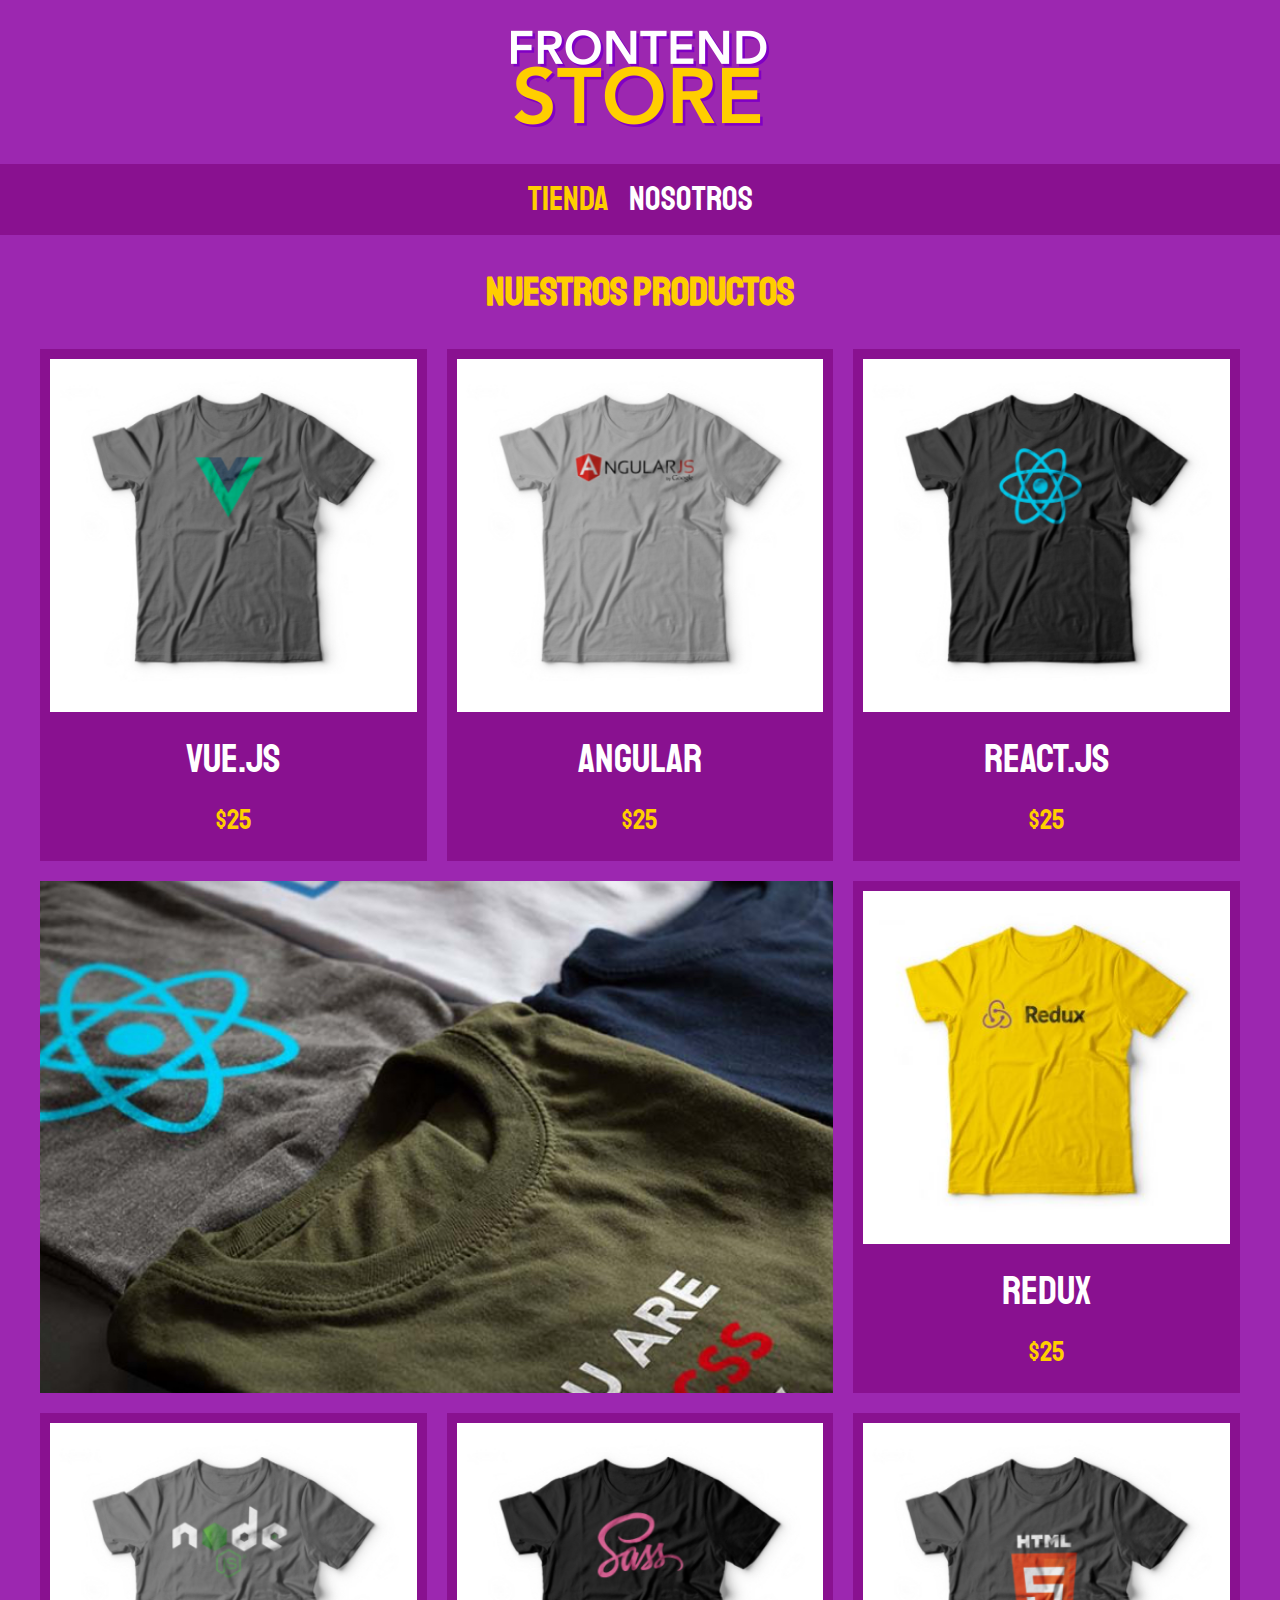
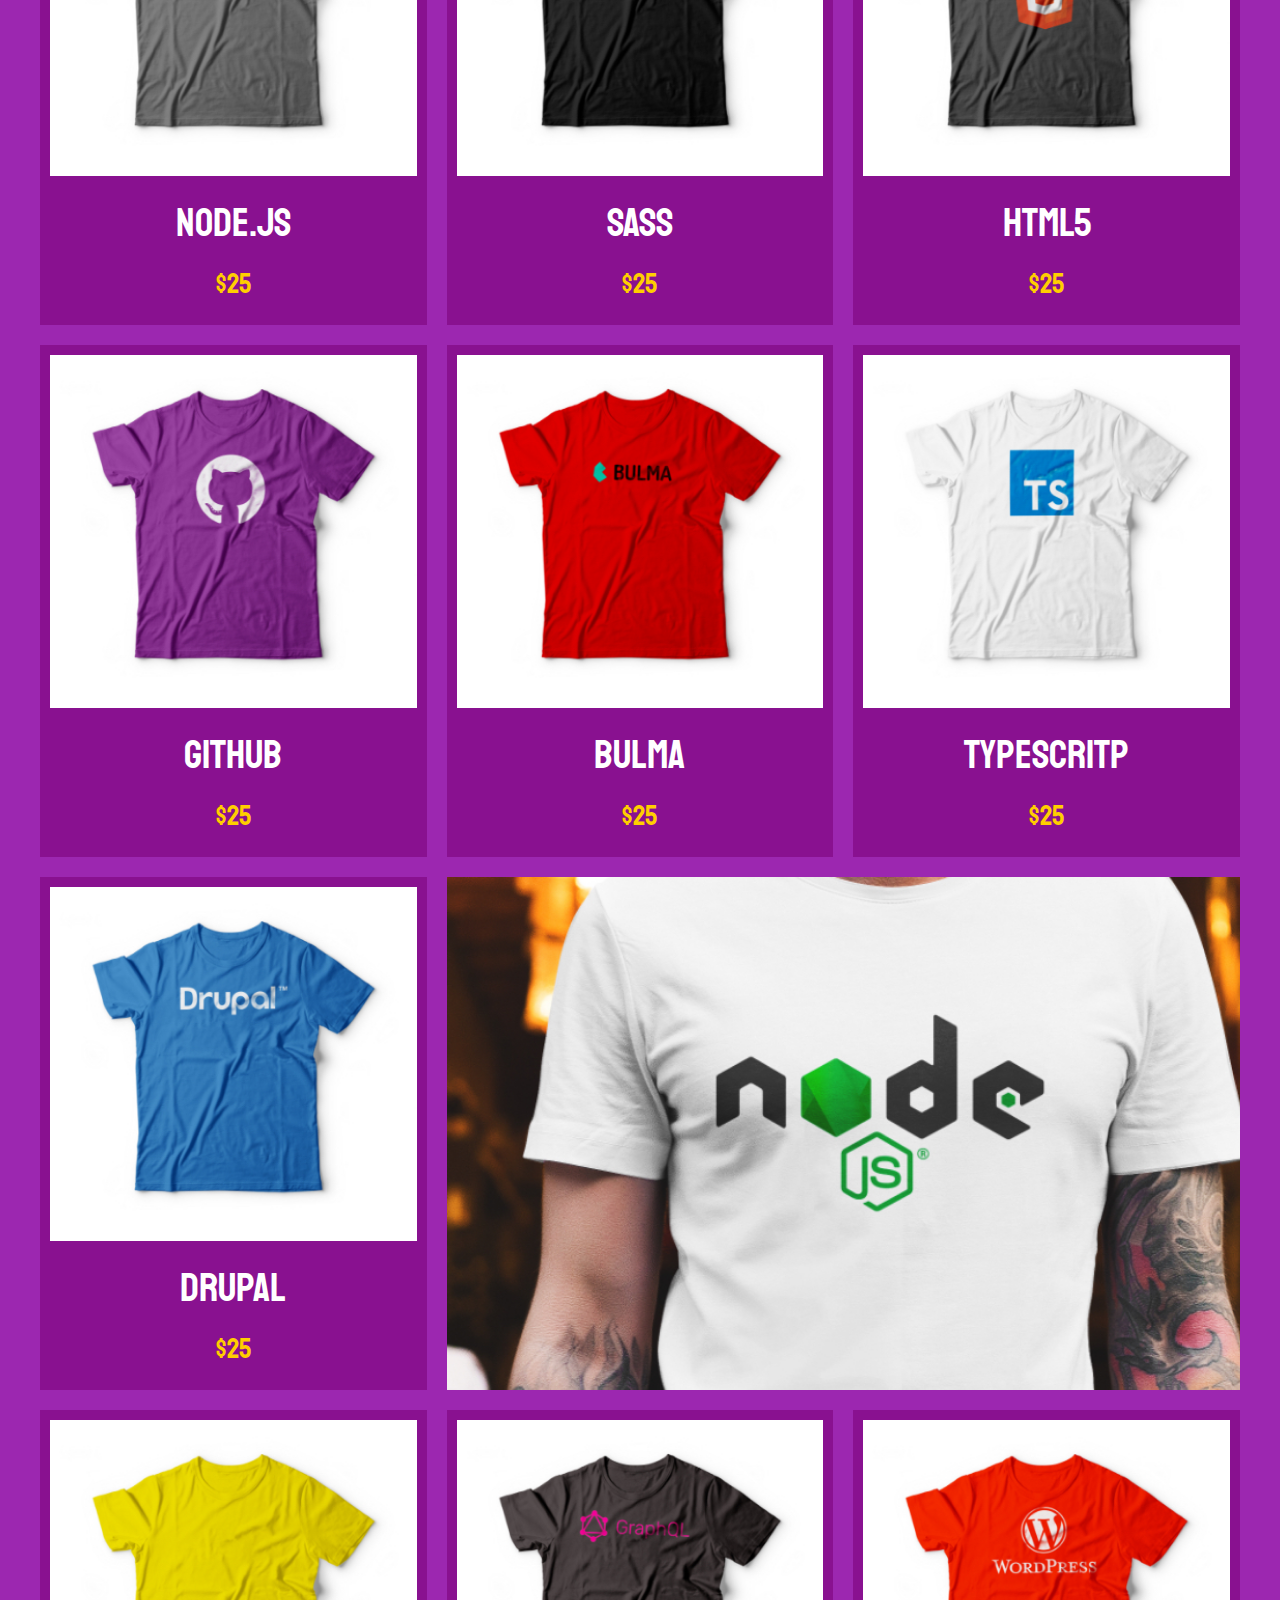
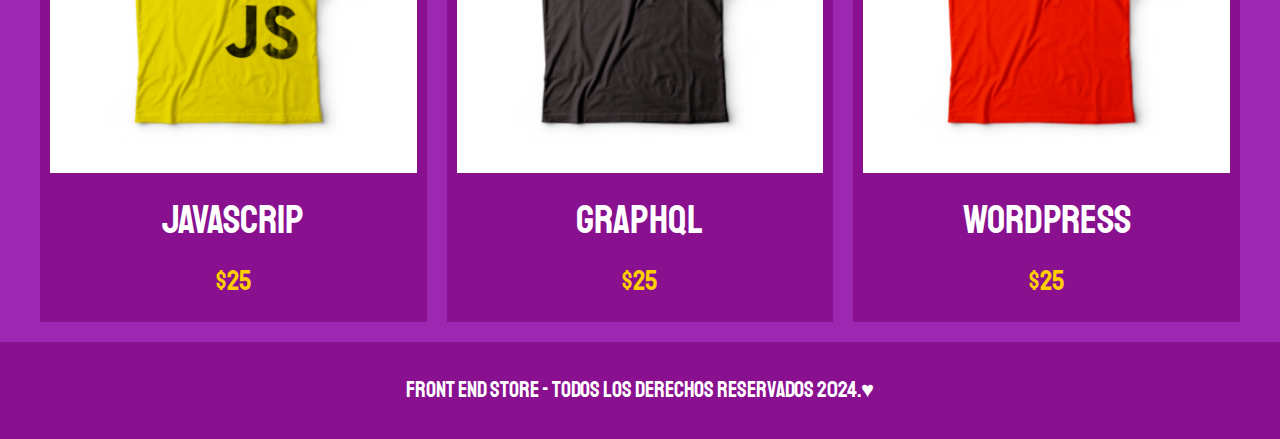
<file: index.html>
<!DOCTYPE html>
<html lang="en">
<head>
    <meta charset="UTF-8">
    <meta name="viewport" content="width=device-width, initial-scale=1.0">
    <!-- pestaña -->
    <title>Tienda de camisetas</title>
    <link rel="shortcut icon" href="/img/icon- store.png" />
    
    <!-- normalize -->
    <link rel="preload" href="/css/normalize.css">
    <link rel="stylesheet" href="./css/normalize.css">
    <!-- CSS -->
    <link rel="preload" href="/css/style.css" as="style">
    <link rel="stylesheet" href="./css/style.css">
    <!-- Fuentes -->
    <link rel="preconnect" href="https://fonts.googleapis.com">
    <link rel="preconnect" href="https://fonts.gstatic.com" crossorigin>
    <link href="https://fonts.googleapis.com/css2?family=Staatliches&display=swap" rel="stylesheet ">
</head>
<body>

    <header class="header">
        <a href="/index.html">
            <img  class="header__logo" src="/img/logo.png" alt="Logo">
        </a>
    </header>

    <nav class="navegacion">
        <a class="navegacion__enlace navegacion__enlace--activo" href="/index.html">Tienda</a>
        <a class="navegacion__enlace " href="/nosotros.html">Nosotros</a>
    </nav>

    <main class="contenedor">
        <h1>Nuestros productos</h1>
        
        <div class="grid">
            <div class="producto">
                <a href="productos.html">
                    
                    <img class="producto__imagen" src="/img/1.jpg" alt="imagen camisa">

                    <div class="producto__informacion" >
                        <p class="producto__nombre">Vue.js</p>
                        <p class="producto__precio">$25</p>
                    </div>
                </a>
            </div><!-- producto -->

            <div class="producto">
                <a href="productos.html">
                    
                    <img class="producto__imagen" src="/img/2.jpg" alt="imagen camisa">

                    <div class="producto__informacion" >
                        <p class="producto__nombre">Angular</p>
                        <p class="producto__precio">$25</p>
                    </div>
                </a>
            </div><!-- producto -->

            <div class="producto">
                <a href="productos.html">
                    
                    <img class="producto__imagen" src="/img/3.jpg" alt="imagen camisa">

                    <div class="producto__informacion" >
                        <p class="producto__nombre">React.js</p>
                        <p class="producto__precio">$25</p>
                    </div>
                </a>
            </div><!-- producto -->

            <div class="producto">
                <a href="productos.html">
                    
                    <img class="producto__imagen" src="/img/4.jpg" alt="imagen camisa">

                    <div class="producto__informacion" >
                        <p class="producto__nombre">Redux</p>
                        <p class="producto__precio">$25</p>
                    </div>
                </a>
            </div><!-- producto -->

            <div class="producto">
                <a href="productos.html">
                    
                    <img class="producto__imagen" src="/img/5.jpg" alt="imagen camisa">

                    <div class="producto__informacion" >
                        <p class="producto__nombre">Node.js</p>
                        <p class="producto__precio">$25</p>
                    </div>
                </a>
            </div><!-- producto -->

            <div class="producto">
                <a href="productos.html">
                    
                    <img class="producto__imagen" src="/img/6.jpg" alt="imagen camisa">

                    <div class="producto__informacion" >
                        <p class="producto__nombre">Sass</p>
                        <p class="producto__precio">$25</p>
                    </div>
                </a>
            </div><!-- producto -->

            <div class="producto">
                <a href="productos.html">
                    
                    <img class="producto__imagen" src="/img/7.jpg" alt="imagen camisa">

                    <div class="producto__informacion" >
                        <p class="producto__nombre">HTML5</p>
                        <p class="producto__precio">$25</p>
                    </div>
                </a>
            </div><!-- producto -->

            <div class="producto">
                <a href="productos.html">
                    
                    <img class="producto__imagen" src="/img/8.jpg" alt="imagen camisa">

                    <div class="producto__informacion" >
                        <p class="producto__nombre">GitHub</p>
                        <p class="producto__precio">$25</p>
                    </div>
                </a>
            </div><!-- producto -->

            <div class="producto">
                <a href="productos.html">
                    
                    <img class="producto__imagen" src="/img/9.jpg" alt="imagen camisa">

                    <div class="producto__informacion" >
                        <p class="producto__nombre">Bulma</p>
                        <p class="producto__precio">$25</p>
                    </div>
                </a>
            </div><!-- producto -->

            <div class="producto">
                <a href="productos.html">
                    
                    <img class="producto__imagen" src="/img/10.jpg" alt="imagen camisa">

                    <div class="producto__informacion" >
                        <p class="producto__nombre">TypeScritp</p>
                        <p class="producto__precio">$25</p>
                    </div>
                </a>
            </div><!-- producto -->

            <div class="producto">
                <a href="productos.html">
                    
                    <img class="producto__imagen" src="/img/11.jpg" alt="imagen camisa">

                    <div class="producto__informacion" >
                        <p class="producto__nombre">Drupal</p>
                        <p class="producto__precio">$25</p>
                    </div>
                </a>
            </div><!-- producto -->

            <div class="producto">
                <a href="productos.html">
                    
                    <img class="producto__imagen" src="/img/12.jpg" alt="imagen camisa">

                    <div class="producto__informacion" >
                        <p class="producto__nombre">JavaScrip</p>
                        <p class="producto__precio">$25</p>
                    </div>
                </a>
            </div><!-- producto -->

            <div class="producto">
                <a href="productos.html">
                    
                    <img class="producto__imagen" src="/img/13.jpg" alt="imagen camisa">

                    <div class="producto__informacion" >
                        <p class="producto__nombre">GraphQL</p>
                        <p class="producto__precio">$25</p>
                    </div>
                </a>
            </div><!-- producto -->

            <div class="producto">
                <a href="productos.html">
                    
                    <img class="producto__imagen" src="/img/14.jpg" alt="imagen camisa">

                    <div class="producto__informacion" >
                        <p class="producto__nombre">WordPress</p>
                        <p class="producto__precio">$25</p>
                    </div>
                </a>
            </div><!-- producto -->
            
            <div class="grafico grafico--camisas"></div>
            <div class="grafico grafico--node"></div>

        </div>
    </main>

    <footer class="footer">
        <p class="footer__texto" > Front End Store - todos los derechos reservados 2024.♥</p>
    </footer>
</body>
</html>
</file>
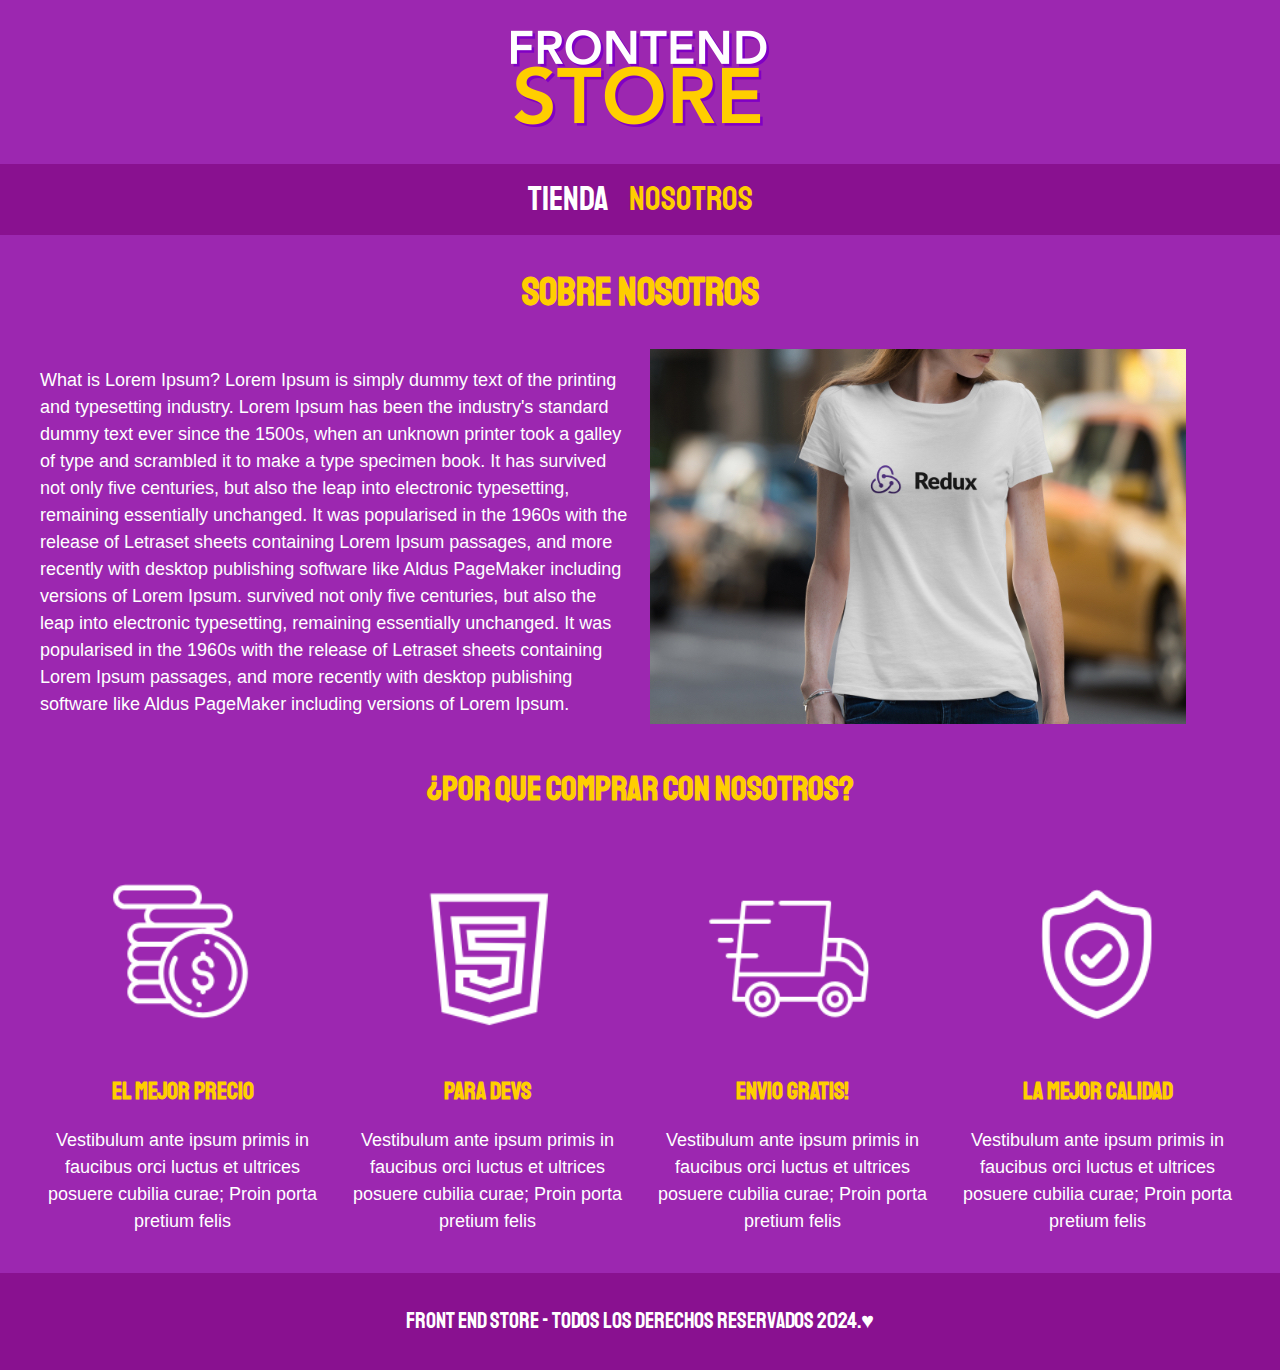
<file: nosotros.html>
<!DOCTYPE html>
<html lang="en">
<head>
    <meta charset="UTF-8">
    <meta name="viewport" content="width=device-width, initial-scale=1.0">
    <!-- pestaña -->
    <title>Tienda de camisetas</title>
    <link rel="shortcut icon" href="/img/icon- store.png" />
    
    <!-- normalize -->
    <link rel="preload" href="/css/normalize.css">
    <link rel="stylesheet" href="./css/normalize.css">
    <!-- CSS -->
    <link rel="preload" href="/css/style.css" as="style">
    <link rel="stylesheet" href="./css/style.css">
    <!-- Fuentes -->
    <link rel="preconnect" href="https://fonts.googleapis.com">
    <link rel="preconnect" href="https://fonts.gstatic.com" crossorigin>
    <link href="https://fonts.googleapis.com/css2?family=Staatliches&display=swap" rel="stylesheet ">
</head>
<body>

    <header class="header">
        <a href="/index.html">
            <img  class="header__logo" src="/img/logo.png" alt="Logo">
        </a>
    </header>

    <nav class="navegacion">
        <a class="navegacion__enlace " href="/index.html">Tienda</a>
        <a class="navegacion__enlace navegacion__enlace--activo" href="/nosotros.html">Nosotros</a>
    </nav>

    <main class="contenedor">
        <h1>Sobre Nosotros</h1>

        <div class="nosotros">
            <p class="nosotros__contenido">
                What is Lorem Ipsum?
                Lorem Ipsum is simply dummy text of the printing and typesetting industry. Lorem Ipsum has been the industry's standard dummy text ever since the 1500s, when an unknown printer took a galley of type and scrambled it to make a type specimen book. It has survived not only five centuries, but also the leap into electronic typesetting, remaining essentially unchanged. It was popularised in the 1960s with the release of Letraset sheets containing Lorem Ipsum passages, and more recently with desktop publishing software like Aldus PageMaker including versions of Lorem Ipsum.
                survived not only five centuries, but also the leap into electronic typesetting, remaining essentially unchanged. It was popularised in the 1960s with the release of Letraset sheets containing Lorem Ipsum passages, and more recently with desktop publishing software like Aldus PageMaker including versions of Lorem Ipsum.
            </p>

            <div class="nosotros__img">
                <img src="/img/nosotros.jpg" alt="imagen">
            </div>
        </div>
    </main>

    <section class="contenedor comprar">
        <h2 class="comprar__titulo">
            ¿Por que comprar con nosotros?
        </h2>

        <div class="bloques">
            <div class="bloque">
                <img class="bloque__imagen" src="/img/icono_1.png" alt="por que comprar">
                <h3 class="bloque__titulo">El mejor precio</h3>
                <p class="bloque__parrafo">
                    Vestibulum ante ipsum primis in faucibus orci luctus et ultrices posuere cubilia curae; Proin porta pretium felis
                </p>
            </div><!-- bloque --> 
            
            <div class="bloque">
                <img class="bloque__imagen" src="/img/icono_2.png" alt="por que comprar">
                <h3 class="bloque__titulo">Para devs</h3>
                <p class="bloque__parrafo">
                    Vestibulum ante ipsum primis in faucibus orci luctus et ultrices posuere cubilia curae; Proin porta pretium felis
                </p>
            </div><!-- bloque -->

            <div class="bloque">
                <img class="bloque__imagen" src="/img/icono_3.png" alt="por que comprar">
                <h3 class="bloque__titulo">Envio gratis!</h3>
                <p class="bloque__parrafo">
                    Vestibulum ante ipsum primis in faucibus orci luctus et ultrices posuere cubilia curae; Proin porta pretium felis
                </p>
            </div><!-- bloque -->

            <div class="bloque">
                <img class="bloque__imagen" src="/img/icono_4.png" alt="por que comprar">
                <h3 class="bloque__titulo">La mejor calidad</h3>
                <p class="bloque__parrafo">
                    Vestibulum ante ipsum primis in faucibus orci luctus et ultrices posuere cubilia curae; Proin porta pretium felis
                </p>
            </div><!-- bloque -->
            
        </div><!-- bloques -->

    </section>

    <footer class="footer">
        <p class="footer__texto" > Front End Store - todos los derechos reservados 2024.♥</p>
    </footer>
</body>
</html>
</file>
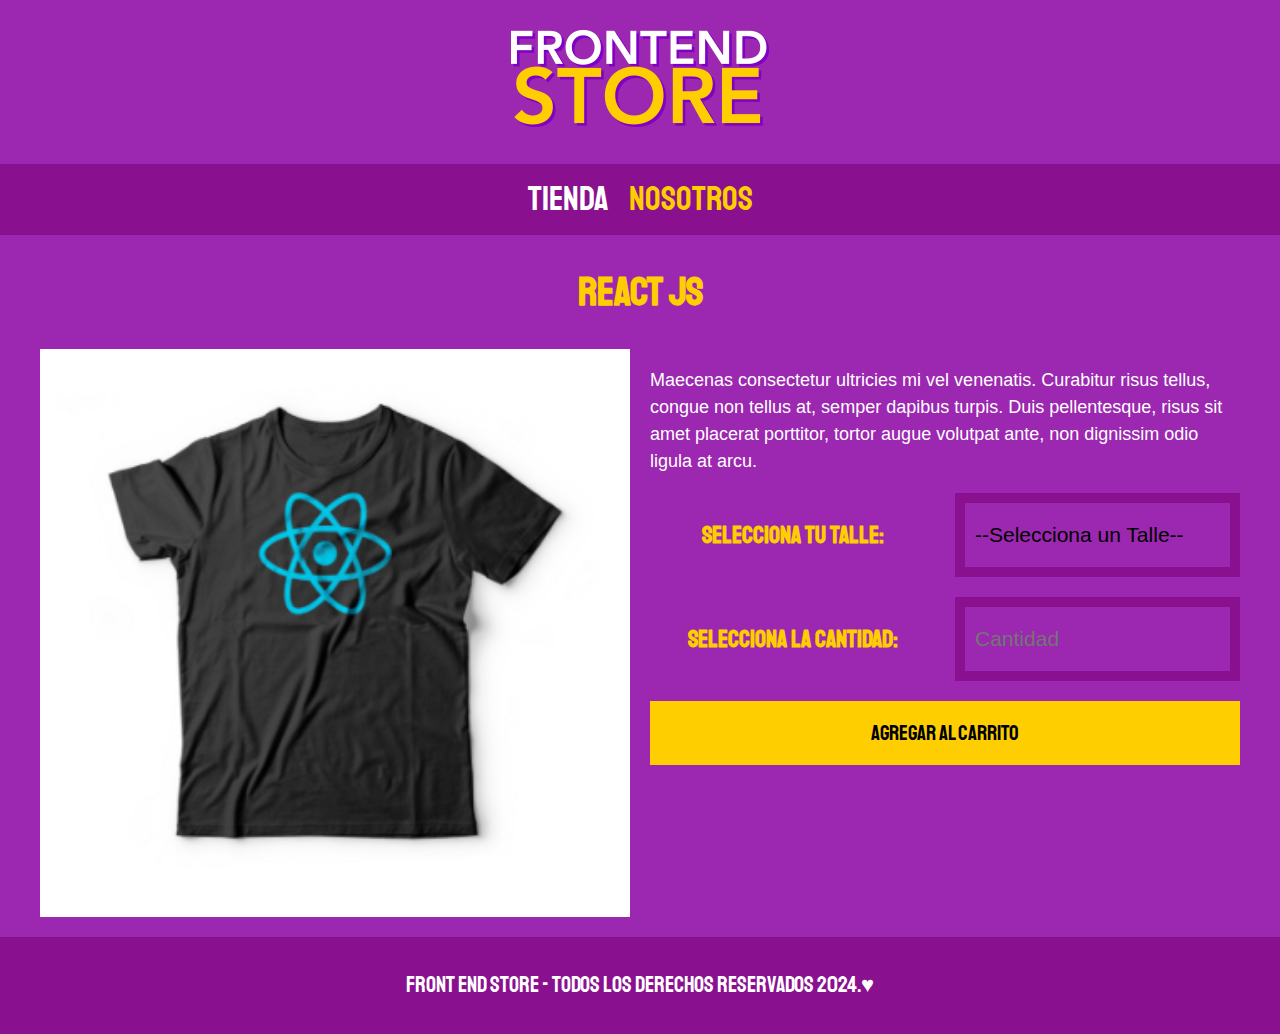
<file: productos.html>
<!DOCTYPE html>
<html lang="en">
<head>
    <meta charset="UTF-8">
    <meta name="viewport" content="width=device-width, initial-scale=1.0">
    <!-- pestaña -->
    <title>Tienda de camisetas</title>
    <link rel="shortcut icon" href="/img/icon- store.png" />
    
    <!-- normalize -->
    <link rel="preload" href="/css/normalize.css">
    <link rel="stylesheet" href="./css/normalize.css">
    <!-- CSS -->
    <link rel="preload" href="/css/style.css" as="style">
    <link rel="stylesheet" href="./css/style.css">
    <!-- Fuentes -->
    <link rel="preconnect" href="https://fonts.googleapis.com">
    <link rel="preconnect" href="https://fonts.gstatic.com" crossorigin>
    <link href="https://fonts.googleapis.com/css2?family=Staatliches&display=swap" rel="stylesheet ">
</head>
<body>

    <header class="header">
        <a href="/index.html">
            <img  class="header__logo" src="/img/logo.png" alt="Logo">
        </a>
    </header>

    <nav class="navegacion">
        <a class="navegacion__enlace " href="/index.html">Tienda</a>
        <a class="navegacion__enlace navegacion__enlace--activo" href="/nosotros.html">Nosotros</a>
    </nav>

    <main class="contenedor">
        <h1>React JS</h1>
        <section class="camisa">
            <img class="camisa__imagen" src="/img/3.jpg" alt="React">
            <div class="camisa__contenido">
                <p>
                    Maecenas consectetur ultricies mi vel venenatis. Curabitur risus tellus, congue non tellus at, semper dapibus turpis. Duis pellentesque, risus sit amet placerat porttitor, tortor augue volutpat ante, non dignissim odio ligula at arcu.
                </p>

                <form class="formulario" >
                    <h3>Selecciona tu talle:</h3>
                    <select class="formulario__campo" name="talles">
                        <option disabled selected value="select">--Selecciona un Talle--</option>
                        <option value="small">Talle S</option>
                        <option value="mediun">Talle M</option>
                        <option value="low">Talle L</option>
                    </select>
                    <h3>Selecciona la Cantidad:</h3>
                    <input class="formulario__campo" type="number" placeholder="Cantidad" min="1" max="15">

                    <input class="formulario__submit" type="submit" value="Agregar al Carrito">
                </form>

            </div>
        </section>
    </main>

    <footer class="footer">
        <p class="footer__texto" > Front End Store - todos los derechos reservados 2024.♥</p>
    </footer>
</body>
</html>
</file>
<file: css/style.css>
:root {
    --primario: #9c27b0;
    --primarioOscuro: #891190;
    --secundario: #ffce00;
    --secundarioOscuro: rgb(233 ,287,2);
    --blanco: #fff;
    --negro: #000;

    --fuentePrincipal: "Staatliches", cursive;
}

/* Globales */
html{
    font-size: 62.5%;
    /* boxModel */
    box-sizing: border-box; 
    /*scroll*/
    scroll-snap-type: y proximity;

}
/* boxModel */
*, *:before, *:after {
    box-sizing: inherit;
  }

body {
    background-color: var(--primario);
    font-size: 1.6rem;
    line-height: 1.5;
}

p {
    font-size: 1.8rem;
    font-family: Arial, Helvetica, sans-serif;
    color: var(--blanco);
}

a {
    text-decoration: none;
}
 
img{
    max-width:100%;
}

.contenedor {
    max-width: 120rem;
    margin: 0 auto;
}

h1,h2,h3 {
    text-align: center;
    color: var(--secundario);
    font-family: var(--fuentePrincipal);
}

h1{
    font-size: 4rem;
}
h2 {
    font-size: 3.4rem;
}
h3{
    font-size: 2.4rem;
}

/* Header */
.header{
    display: flex;
    justify-content: center;
}

.header__logo {
    margin: 3rem 0;
}

/*nav*/

.navegacion{
    background-color: var(--primarioOscuro);
    padding: 1rem;
    display: flex;
    justify-content: center;
    gap: 2rem;

}

.navegacion__enlace {
    font-size: 3.4rem;
    font-family: var(--fuentePrincipal);
    color: var(--blanco);       
}
.navegacion__enlace--activo,
.navegacion__enlace:hover{
     color: var(--secundario);
}

/*Footer*/

.footer {
    background-color: var(--primarioOscuro);
    padding: 1rem 0;
    margin-top: 2rem;
}

.footer__texto {
    text-align: center;
    font-family: var(--fuentePrincipal);
    font-size: 2.2rem;
}
/*Grid Productos*/
 .grid{
    display: grid;
    grid-template-columns: repeat(2, minmax(0 ,1fr));
    gap: 2rem;
}

@media (min-width:768px ) { 
    .grid{
    grid-template-columns: repeat(3, 1fr);
    }
}
 
/*Producto*/
 .producto {
    background-color: var(--primarioOscuro);
    padding: 1rem;
 }
 .producto__imagen{
    width: 100%;
 }

.producto__nombre{
    font-size: 4rem;
}
.producto__precio{
    font-size: 2.8rem;
    color: var(--secundario);
}

.producto__nombre,
.producto__precio{
    font-family: var(--fuentePrincipal);
    margin: 1rem 0;
    text-align: center;
    inline-size: 1.2;
}

/* Graficos*/
.grafico {
    min-height: 30rem;
    background-repeat: no-repeat;
    background-size: cover;
    grid-column:1/3 ;
}
.grafico--camisas {
    background-image: url(../img/grafico1.jpg);
    grid-row: 2/3;
}
.grafico--node{
    background-image: url(../img/grafico2.jpg);
    grid-row: 8/9;
}

@media (min-width: 768px) {
    .grafico--node {
        grid-row: 5 / 6;
        grid-column: 2 / 4;
    }
}

/*Nosotros*/

.nosotros{
    display: grid;
}

.nosotros__img{
    grid-row: 1/2;
    width: 100%;
}
@media (min-width: 768px) { 
  .nosotros__img{
    grid-column: 2/3;
  } 
} 

@media (min-width: 768px) { 
  .nosotros{
    grid-template-columns: repeat(2,1fr);
    gap: 0 2rem;
  } 
} 

/*Bloques*/
.bloques{
    display: grid;
    grid-template-columns: repeat(2,minmax(0, 1fr) );
    gap: 2rem;
}
@media (min-width: 768px) { 
  .bloques{
    grid-template-columns: repeat(4, 1fr);
  } 
} 
.bloque{
    text-align: center;
}
.bloque__titulo{
    margin: 0;
}
.bloque__imagen{
    width: 100%;
}
.bloque__parrafo{
}   

/*Producto*/

.camisa{
    display: grid;
    gap: 2rem;
}
.camisa__imagen{
    width: 100%;
}
.camisa__contenido{

}
@media (min-width: 768px) { 
  .camisa{
    grid-template-columns: repeat(2, minmax(0 , 1fr));
  } 
} 

/*formulario*/
.formulario{
    display: grid;
    grid-template-columns: 1fr 1fr;
    gap: 2rem;
}
.formulario__campo{
    border: 1rem solid var(--primarioOscuro);
    background-color: transparent;
    color: var(--negro);
    font-size: 2.1rem;
    font-family: Arial, Helvetica, sans-serif;
    padding: 1rem;
    appearance: none;
}
.formulario__submit{
    border: none;
    font-family: var(--fuentePrincipal);
    background-color: var(--secundario);
    padding: 2rem;
    grid-column:1/3;
    font-size:2.1rem ;
    transition:
    0.3
    bankground-color:var(--secundarioOscuro)
    ;
}
</file>
